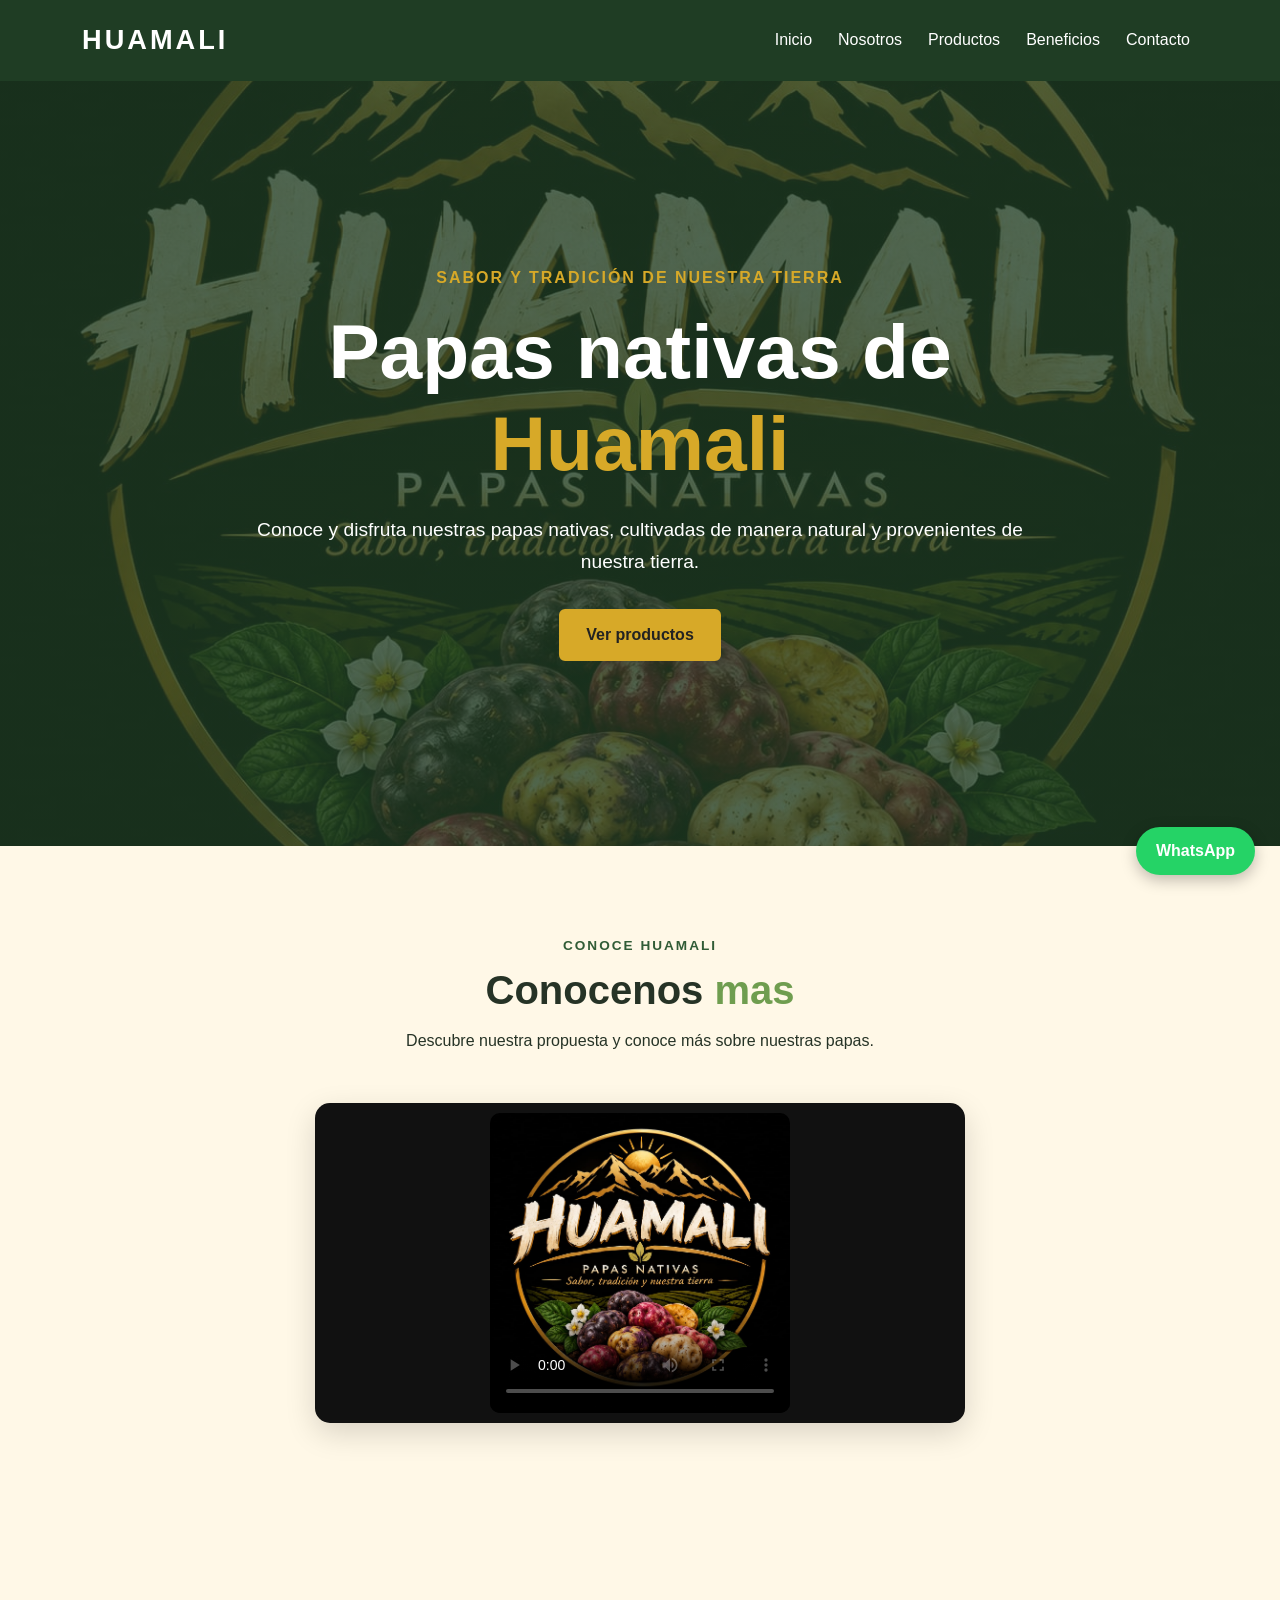
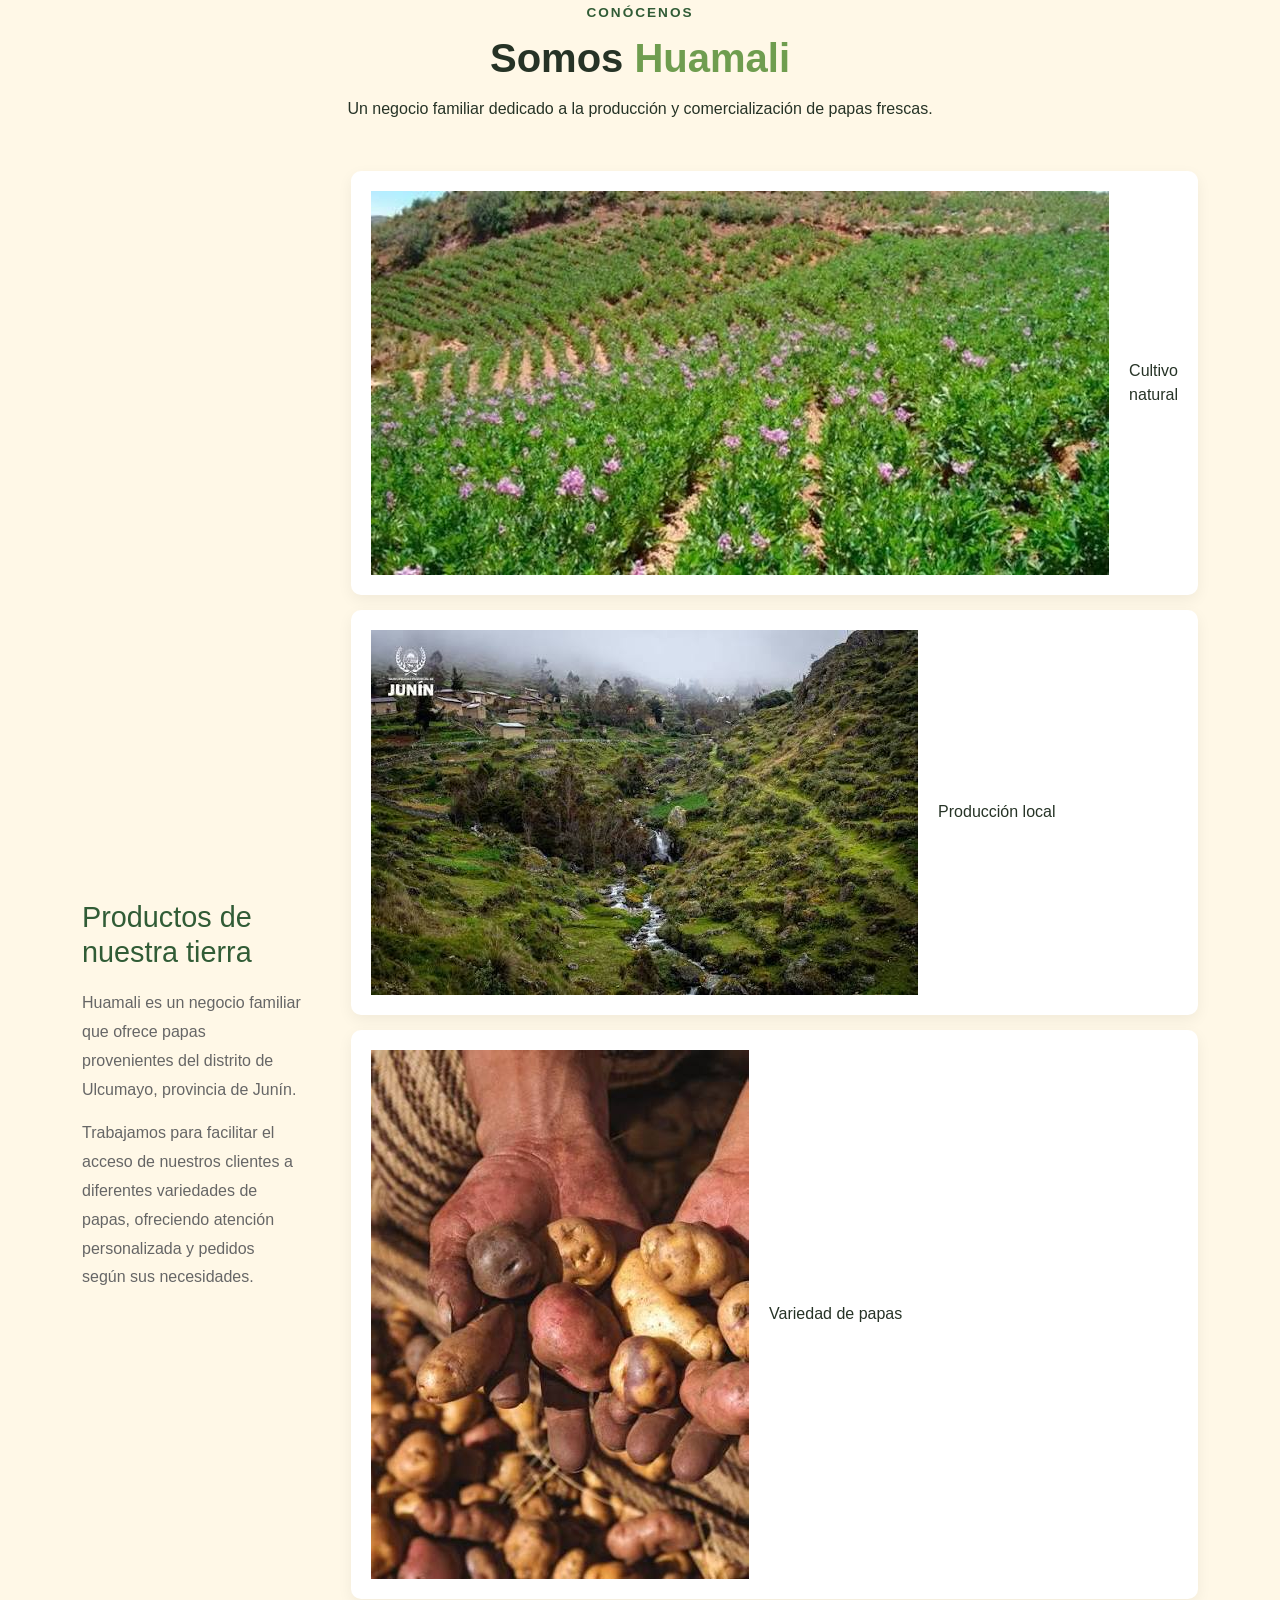
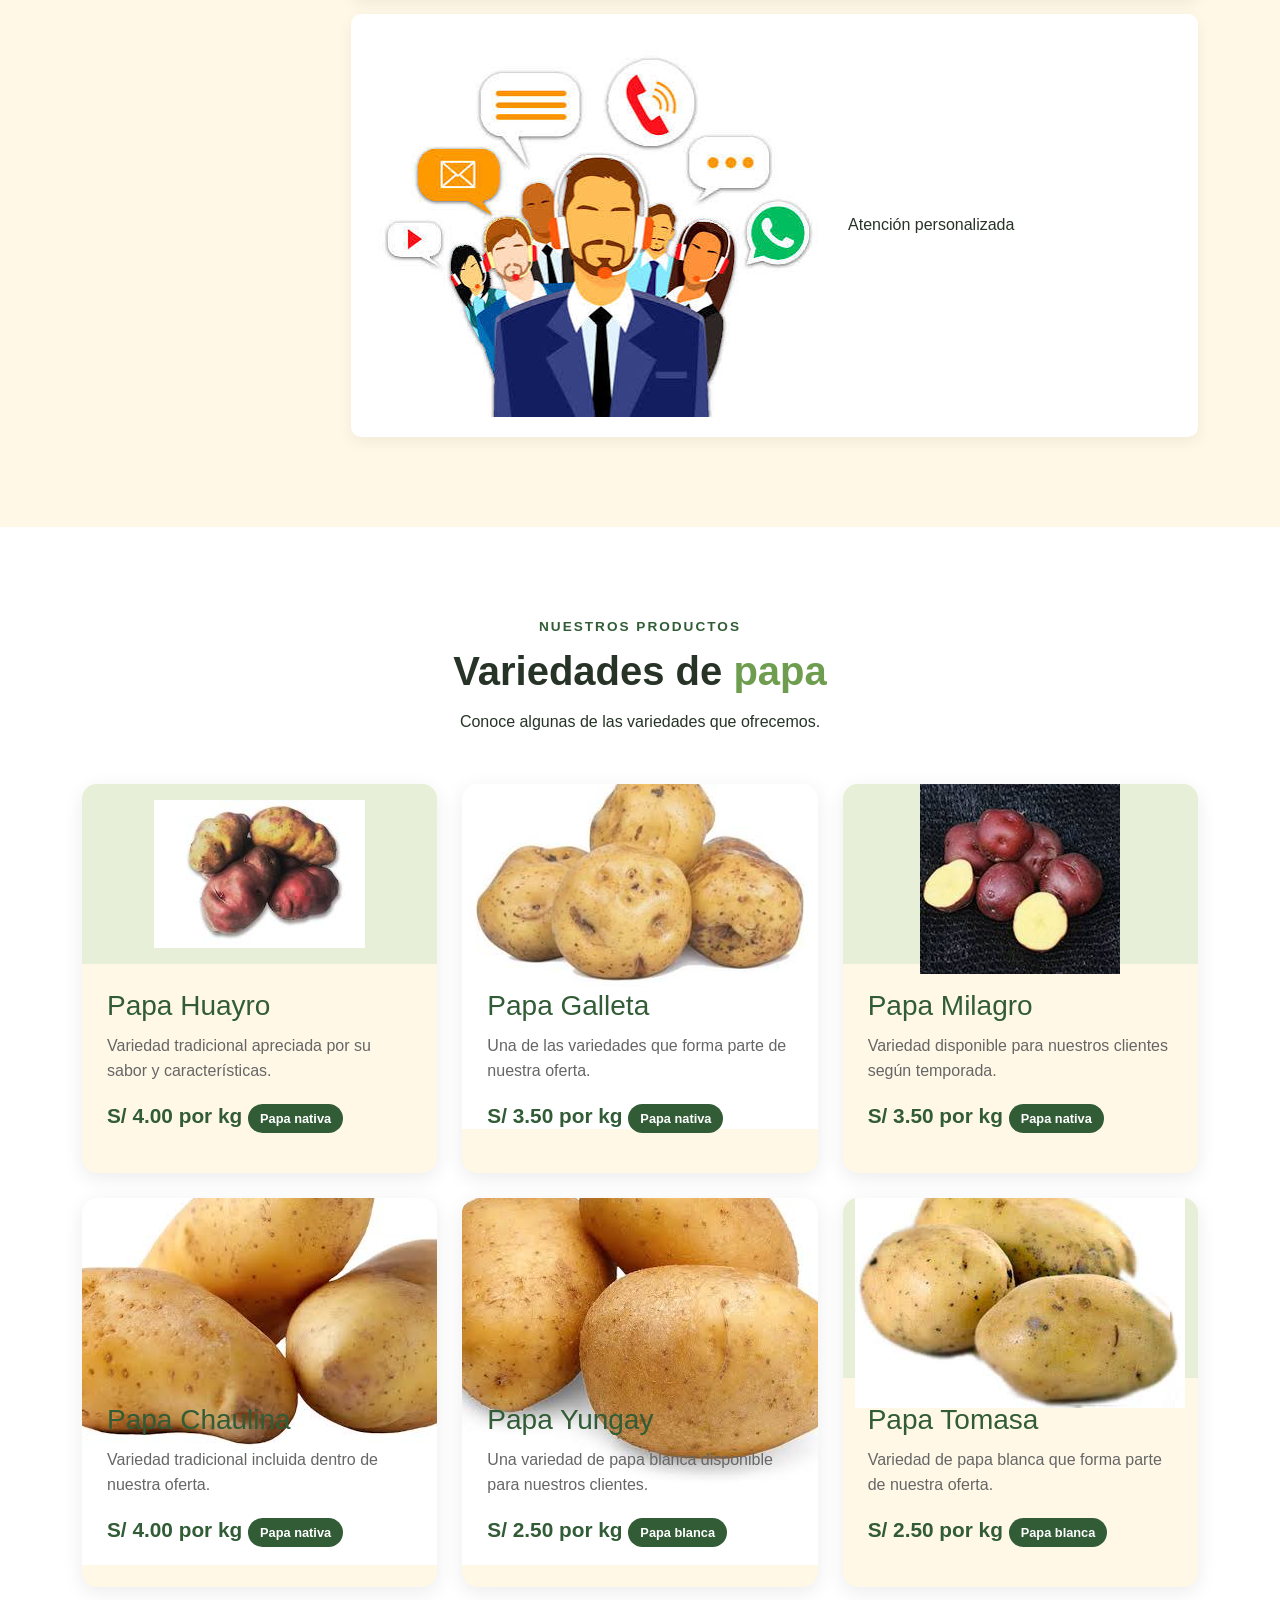
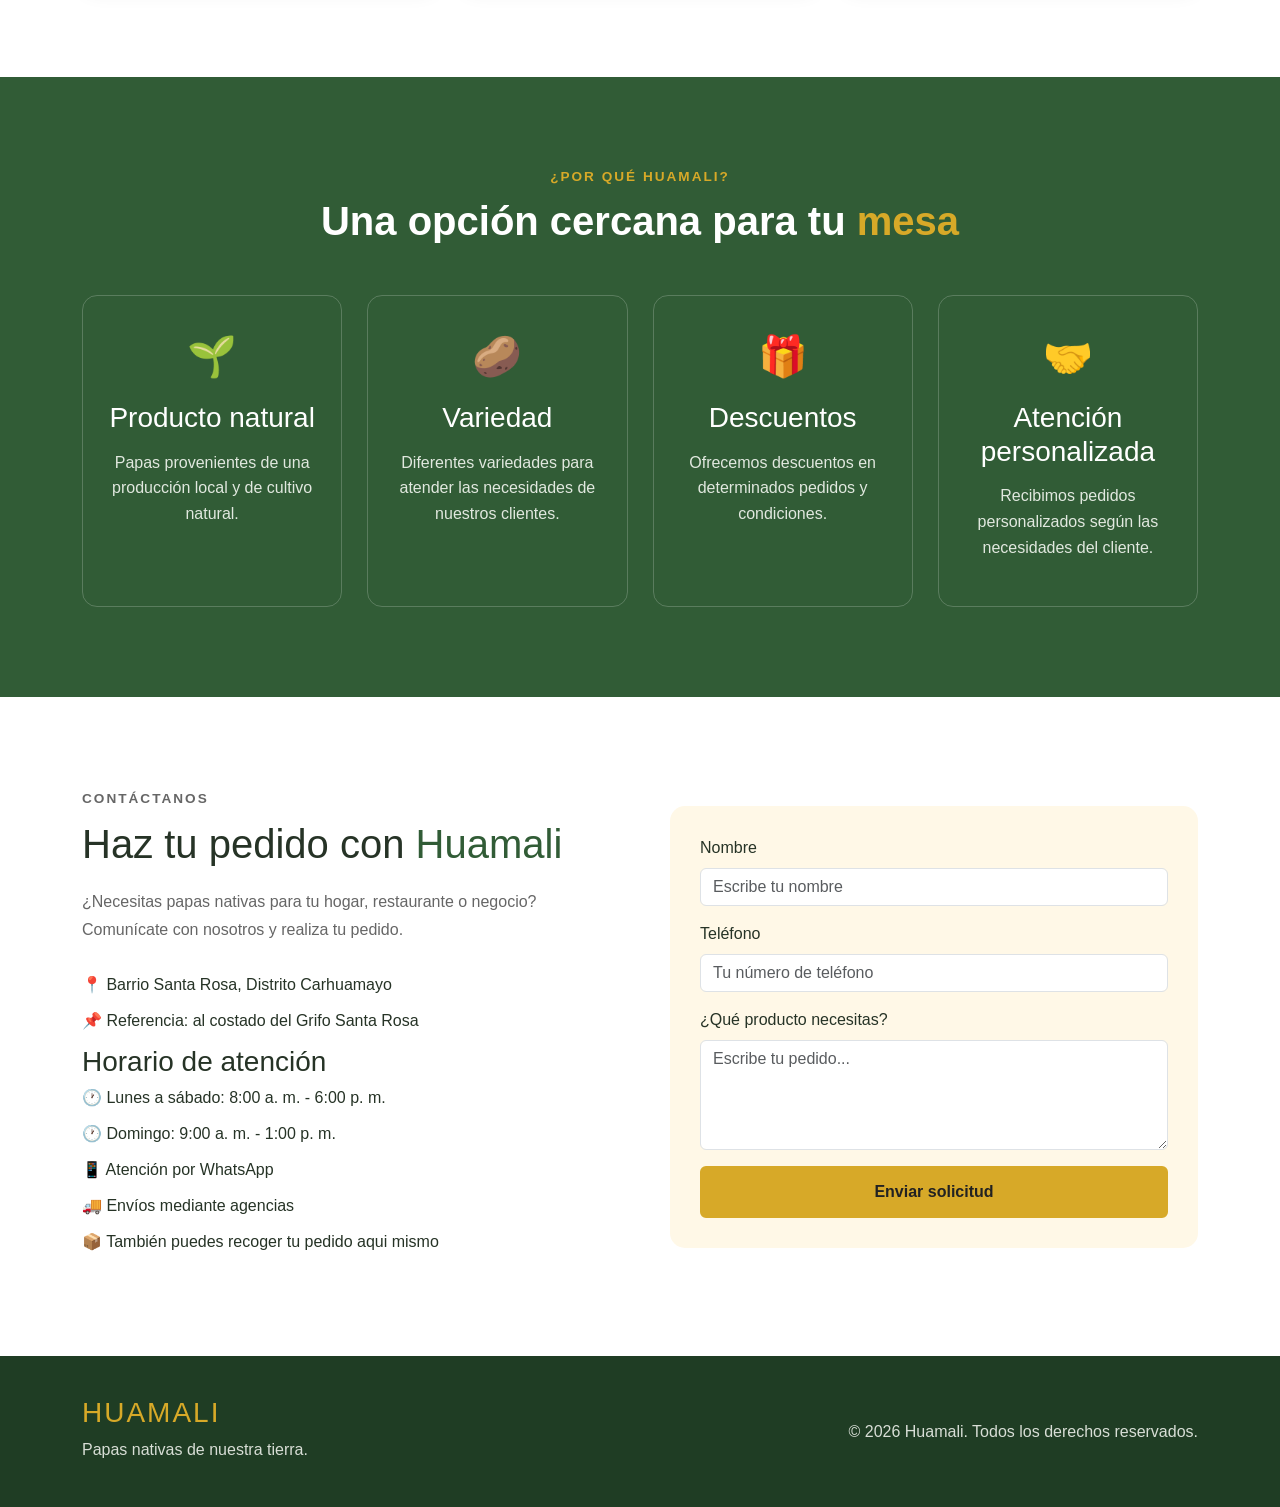
<file: index.html>
<!DOCTYPE html>
<html lang="es">

<head>
    <meta charset="UTF-8">
    <meta name="viewport" content="width=device-width, initial-scale=1.0">

    <title>Huamali | Papas Nativas</title>

   <!-- Bootstrap 5 -->
<link 
    href="https://cdn.jsdelivr.net/npm/bootstrap@5.3.3/dist/css/bootstrap.min.css" 
    rel="stylesheet">

<!-- Bootstrap Icons -->
<link 
    rel="stylesheet" 
    href="https://cdn.jsdelivr.net/npm/bootstrap-icons@1.11.3/font/bootstrap-icons.min.css">

<!-- CSS personalizado -->
<link rel="stylesheet" href="style.css">

</head>


<body>

    <!-- ==========================================
         HEADER Y MENÚ DE NAVEGACIÓN
         Bootstrap + Flexbox
    =========================================== -->
    <header>

        <nav class="navbar navbar-expand-lg navbar-dark navbar-huamali">
            <div class="container">

                <a class="navbar-brand logo-huamali" href="#inicio">
                    HUAMALI
                </a>

                <!-- Botón responsive para celulares -->
                <button 
                    class="navbar-toggler" 
                    type="button" 
                    data-bs-toggle="collapse" 
                    data-bs-target="#menuPrincipal"
                    aria-controls="menuPrincipal" 
                    aria-expanded="false"
                    aria-label="Abrir menú">

                    <span class="navbar-toggler-icon"></span>
                </button>

                <!-- Menú -->
                <div class="collapse navbar-collapse" id="menuPrincipal">

                    <ul class="navbar-nav ms-auto">

                        <li class="nav-item">
                            <a class="nav-link" href="#inicio">Inicio</a>
                        </li>

                        <li class="nav-item">
                            <a class="nav-link" href="#nosotros">Nosotros</a>
                        </li>

                        <li class="nav-item">
                            <a class="nav-link" href="#productos">Productos</a>
                        </li>

                        <li class="nav-item">
                            <a class="nav-link" href="#beneficios">Beneficios</a>
                        </li>

                        <li class="nav-item">
                            <a class="nav-link" href="#contacto">Contacto</a>
                        </li>

                    </ul>

                </div>

            </div>
        </nav>

    </header>
    <!-- ==========================================
         SECCIÓN PRINCIPAL / HERO
         Flexbox
    =========================================== -->
    <main>

        <section id="inicio" class="hero">

            <div class="hero-contenido">

                <p class="hero-subtitulo">
                    SABOR Y TRADICIÓN DE NUESTRA TIERRA
                </p>

                <h1>
                    Papas nativas de <span>Huamali</span>
                </h1>

                <p class="hero-texto">
                    Conoce y disfruta nuestras papas nativas,
                    cultivadas de manera natural y provenientes
                    de nuestra tierra.
                </p>

                <div class="hero-botones">

    <a href="#productos" class="btn btn-huamali">
        Ver productos
    </a>

</div>


            </div>

        </section>
           <!-- ==========================================
             BSL - VIDEO PROMOCIONAL
    =========================================== -->

        <section class="seccion bsl">

            <div class="container">

                <div class="titulo-seccion">

                    <p class="etiqueta">
                        CONOCE HUAMALI
                    </p>

                    <h2>
                        Conocenos<span> mas</span>
                    </h2>

                    <p>
                        Descubre nuestra propuesta y conoce más
                        sobre nuestras papas.
                    </p>

                </div>
             <div class="video-container">
    <video 
        id="videoHuamali"
        controls
        muted
        playsinline
        preload="metadata"
        poster="imagenes/imagen6.jpeg">

        <source src="video/video.mp4" type="video/mp4">

        Tu navegador no puede reproducir este video.
    </video>
</div>
            </div>

        </section>


        <!-- ==========================================
             SECCIÓN NOSOTROS
    =========================================== -->

        <section id="nosotros" class="seccion nosotros">

            <div class="container">

                <div class="titulo-seccion">

                    <p class="etiqueta">
                        CONÓCENOS
                    </p>

                    <h2>
                        Somos <span>Huamali</span>
                    </h2>

                    <p>
                        Un negocio familiar dedicado a la producción
                        y comercialización de papas frescas.
                    </p>

                </div>


                <div class="nosotros-grid">

                    <div class="nosotros-texto">

                        <h3>
                            Productos de nuestra tierra
                        </h3>

                        <p>
                            Huamali es un negocio familiar que ofrece
                            papas provenientes del distrito de Ulcumayo, provincia de Junín.
                        </p>

                        <p>
                            Trabajamos para facilitar el acceso de nuestros
                            clientes a diferentes variedades de papas,
                            ofreciendo atención personalizada y pedidos
                            según sus necesidades.
                        </p>

                    </div>


                    <div class="nosotros-info">
                     
                    <div class="info-item">

    <img 
        src="imagenes/images1.jpg" 
        alt="Cultivo natural">

    <span>Cultivo natural</span>

</div>


<div class="info-item">

    <img 
        src="imagenes/images2.jpg" 
        alt="Producción local">

    <span>Producción local</span>

</div>


<div class="info-item">

    <img 
        src="imagenes/images3.jpg" 
        alt="Variedad de papas">

    <span>Variedad de papas</span>

</div>


<div class="info-item">

    <img 
        src="imagenes/images4.jpg" 
        alt="Atención personalizada">

    <span>Atención personalizada</span>

</div>

                     

                    </div>

                </div>

            </div>

        </section>


        <!-- ==========================================
             PRODUCTOS
             CSS GRID
    =========================================== -->

        <section id="productos" class="seccion productos">

            <div class="container">

                <div class="titulo-seccion">

                    <p class="etiqueta">
                        NUESTROS PRODUCTOS
                    </p>

                    <h2>
                        Variedades de <span>papa</span>
                    </h2>

                    <p>
                        Conoce algunas de las variedades que ofrecemos.
                    </p>

                </div>


                <!-- GRID DE TARJETAS -->

                <div class="productos-grid">


                    <!-- Tarjeta 1 -->

                    <article class="producto-card">
                    <div class="producto-imagen">
                       <img src="imagenes/papa1.jpg" alt="Papa Huayro de Huamali">
                    </div>


                        <div class="producto-contenido">

                            <h3>
                                Papa Huayro
                            </h3>

                            <p>
                                Variedad tradicional apreciada por
                                su sabor y características.
                            </p>
                                <div class="precio">
                                   S/ 4.00 por kg
                                   <span class="producto-etiqueta">
                                Papa nativa
                            </span>

                        </div>
                        </div>
                        </article>

                    </article>


                    <!-- Tarjeta 2 -->

                    <article class="producto-card">

                        <div class="producto-imagen">
                            <img  src="imagenes/papa2.jpg" alt="Papa Galleta de Huamali">
                        </div>


                        <div class="producto-contenido">

                            <h3>
                                Papa Galleta
                            </h3>

                            <p>
                                Una de las variedades que forma
                                parte de nuestra oferta.
                            </p>
                            <div class="precio">
                                S/ 3.50 por kg
                            <span class="producto-etiqueta">
                                Papa nativa
                            </span>

                        </div>
                        </div>
                        </article>

                    </article>


                    <!-- Tarjeta 3 -->

                    <article class="producto-card">

                        <div class="producto-imagen">
                            <img src="imagenes/papa3.jpg"  alt="Papa Milagro de Huamali">
                        </div>


                        <div class="producto-contenido">

                            <h3>
                                Papa Milagro
                            </h3>

                            <p>
                                Variedad disponible para nuestros
                                clientes según temporada.
                            </p>
                            <div class="precio">
                                 S/ 3.50 por kg
                            <span class="producto-etiqueta">
                                Papa nativa
                            </span>

                        </div>
                        </div>
                        </article>

                    </article>


                    <!-- Tarjeta 4 -->

                    <article class="producto-card">

                        <div class="producto-imagen">
                            <img src="imagenes/papa4.jpg" alt="Papa Chaulina de Huamali">
                        </div>


                        <div class="producto-contenido">

                            <h3>
                                Papa Chaulina
                            </h3>

                            <p>
                                Variedad tradicional incluida dentro
                                de nuestra oferta.
                            </p>
                             <div class="precio">
                                 S/ 4.00 por kg

                            <span class="producto-etiqueta">
                                Papa nativa
                            </span>

                        </div>
                        </div>
                        </article>

                    </article>


                    <!-- Tarjeta 5 -->

                    <article class="producto-card">

                        <div class="producto-imagen">
                            <img src="imagenes/papa5.jpg" alt="Papa Yungay de Huamali">
                        </div>


                        <div class="producto-contenido">

                            <h3>
                                Papa Yungay
                            </h3>

                            <p>
                                Una variedad de papa blanca
                                disponible para nuestros clientes.
                            </p>
                        <div class="precio">
                                  S/ 2.50 por kg

                            <span class="producto-etiqueta">
                                Papa blanca
                            </span>

                        </div>
                             </div>
                        </article>

                    </article>


                    <!-- Tarjeta 6 -->

                    <article class="producto-card">

                        <div class="producto-imagen">
                            <img src="imagenes/papa6.jpg" alt="Papa Tomasa de Huamali">
                        </div>


                        <div class="producto-contenido">

                            <h3>
                                Papa Tomasa
                            </h3>

                            <p>
                                Variedad de papa blanca que forma
                                parte de nuestra oferta.
                            </p>
                            
                         <div class="precio">
                        S/ 2.50 por kg

                            <span class="producto-etiqueta">
                                Papa blanca
                            </span>

                        </div>
                        </div>
                        </article>

                    </article>


                </div>

            </div>

        </section>


        <!-- ==========================================
             BENEFICIOS
             Flexbox
    =========================================== -->

        <section id="beneficios" class="seccion beneficios">

            <div class="container">

                <div class="titulo-seccion titulo-claro">

                    <p class="etiqueta">
                        ¿POR QUÉ HUAMALI?
                    </p>

                    <h2>
                        Una opción cercana para tu <span>mesa</span>
                    </h2>

                </div>


                <div class="beneficios-flex">

                    <div class="beneficio">

                        <div class="beneficio-icono">
                            🌱
                        </div>

                        <h3>
                            Producto natural
                        </h3>

                        <p>
                            Papas provenientes de una producción
                            local y de cultivo natural.
                        </p>

                    </div>


                    <div class="beneficio">

                        <div class="beneficio-icono">
                            🥔
                        </div>

                        <h3>
                            Variedad
                        </h3>

                        <p>
                            Diferentes variedades para atender
                            las necesidades de nuestros clientes.
                        </p>

                    </div>


                    <div class="beneficio">

                        <div class="beneficio-icono">
                            🎁
                        </div>

                        <h3>
                            Descuentos
                        </h3>

                        <p>
                            Ofrecemos descuentos en determinados
                            pedidos y condiciones.
                        </p>

                    </div>


                    <div class="beneficio">

                        <div class="beneficio-icono">
                            🤝
                        </div>

                        <h3>
                            Atención personalizada
                        </h3>

                        <p>
                            Recibimos pedidos personalizados según
                            las necesidades del cliente.
                        </p>

                    </div>

                </div>

            </div>

        </section>
        <!-- ==========================================
             CONTACTO
             Bootstrap Form
    =========================================== -->

        <section id="contacto" class="seccion contacto">

            <div class="container">

                <div class="contacto-grid">

                    <div class="contacto-info">

                        <p class="etiqueta">
                            CONTÁCTANOS
                        </p>

                        <h2>
                            Haz tu pedido con <span>Huamali</span>
                        </h2>

                        <p>
                            ¿Necesitas papas nativas para tu hogar,
                            restaurante o negocio? Comunícate con
                            nosotros y realiza tu pedido.
                        </p>

                        <div class="datos-contacto">

                           <p>
                 📍 Barrio Santa Rosa, Distrito Carhuamayo
                        </p>

                            <p>
                📌 Referencia: al costado del Grifo Santa Rosa
                          </p>
                        <div class="horario-atencion">

              <h3>Horario de atención</h3>

                     <p>
        🕐 Lunes a sábado: 8:00 a. m. - 6:00 p. m.
              </p>

             <p>
        🕐 Domingo: 9:00 a. m. - 1:00 p. m.
                </p>

               </div>

                          <p>
                                📱 Atención por WhatsApp
                            </p>

                            <p>
                                🚚 Envíos mediante agencias
                            </p>

                            <p>
                                📦 También puedes recoger tu pedido aqui mismo
                            </p>

                        </div>

                    </div>


                    <div class="contacto-formulario">

                        <form>

                            <div class="mb-3">

                                <label for="nombre" class="form-label">
                                    Nombre
                                </label>

                                <input 
                                    type="text" 
                                    class="form-control" 
                                    id="nombre"
                                    placeholder="Escribe tu nombre"
                                    required>

                            </div>


                            <div class="mb-3">

                                <label for="telefono" class="form-label">
                                    Teléfono
                                </label>

                                <input 
                                    type="tel" 
                                    class="form-control" 
                                    id="telefono"
                                    placeholder="Tu número de teléfono"
                                    required>

                            </div>


                            <div class="mb-3">

                                <label for="mensaje" class="form-label">
                                    ¿Qué producto necesitas?
                                </label>

                                <textarea 
                                    class="form-control" 
                                    id="mensaje"
                                    rows="4"
                                    placeholder="Escribe tu pedido..."
                                    required></textarea>

                            </div>


                            <button 
                                type="submit" 
                                class="btn btn-huamali w-100">

                                Enviar solicitud

                            </button>

                        </form>

                    </div>

                </div>

            </div>

        </section>

    </main>


    <!-- ==========================================
         FOOTER
    =========================================== -->

    <footer class="footer">

        <div class="container">

            <div class="footer-contenido">

                <div>
                    <h3>HUAMALI</h3>

                    <p>
                        Papas nativas de nuestra tierra.
                    </p>
                </div>


                <div>
                    <p>
                        © 2026 Huamali. Todos los derechos reservados.
                    </p>
                </div>

            </div>

        </div>

    </footer>


    <!-- Bootstrap JavaScript -->
    <script 
        src="https://cdn.jsdelivr.net/npm/bootstrap@5.3.3/dist/js/bootstrap.bundle.min.js">
    </script>
    <!-- BOTÓN FLOTANTE DE WHATSAPP -->
    <script 
    src="https://cdn.jsdelivr.net/npm/bootstrap@5.3.3/dist/js/bootstrap.bundle.min.js">
</script>


<!-- JAVASCRIPT PARA REPRODUCIR EL VIDEO AL HACER SCROLL -->

<script>

    const video = document.getElementById("videoHuamali");

    const observador = new IntersectionObserver((entradas) => {

        entradas.forEach((entrada) => {

           if (entrada.isIntersecting) {
      video.muted = false;
       video.play();
    } else {
    video.pause();
    }


        });

    }, {
        threshold: 0.5
    });

    observador.observe(video);

</script>


<!-- BOTÓN FLOTANTE DE WHATSAPP -->

<a 
    href="https://wa.me/929794235"
    class="whatsapp-flotante"
    target="_blank"
    rel="noopener noreferrer"
    aria-label="Contactar a Huamali por WhatsApp">
    WhatsApp
</a>

</body>
</html>
</file>
<file: style.css>
/* ==========================================
   CONFIGURACIÓN GENERAL
========================================== */

* {
    margin: 0;
    padding: 0;
    box-sizing: border-box;
}

html {
    scroll-behavior: smooth;
}

body {
    font-family: Arial, Helvetica, sans-serif;
    color: #263326;
    background-color: #fffdf7;
}


/* ==========================================
   COLORES PRINCIPALES
========================================== */

:root {
    --verde: #315c36;
    --verde-oscuro: #1f3d24;
    --verde-claro: #6f9d4f;
    --dorado: #d7a928;
    --crema: #fff8e7;
    --blanco: #ffffff;
    --gris: #666666;
}


/* ==========================================
   NAVBAR
   Bootstrap + Flexbox
========================================== */

.navbar-huamali {
    background-color: var(--verde-oscuro);
    padding: 15px 0;
}

.logo-huamali {
    font-size: 1.7rem;
    font-weight: bold;
    letter-spacing: 3px;
    color: var(--blanco) !important;
}

.navbar-nav {
    gap: 10px;
}

.nav-link {
    color: var(--blanco) !important;
    font-weight: 500;
    transition: 0.3s;
}

.nav-link:hover {
    color: var(--dorado) !important;
}


/* ==========================================
   HERO
   FLEXBOX
========================================== */

.hero {
    min-height: 85vh;
    background:
        linear-gradient(
            rgba(31, 61, 36, 0.78),
            rgba(31, 61, 36, 0.78)
        ),
        url("imagenes/fondo1.jpeg");

    background-size: cover;
    background-position: center;

    display: flex;
    align-items: center;
    justify-content: center;

    text-align: center;
    color: var(--blanco);
    padding: 80px 20px;
}

.hero-contenido {
    max-width: 800px;
}

.hero-subtitulo {
    color: var(--dorado);
    font-weight: bold;
    letter-spacing: 2px;
    margin-bottom: 15px;
}

.hero h1 {
    font-size: clamp(2.5rem, 6vw, 5rem);
    font-weight: bold;
    margin-bottom: 25px;
}

.hero h1 span {
    color: var(--dorado);
}

.hero-texto {
    font-size: 1.2rem;
    line-height: 1.7;
    margin-bottom: 30px;
}

.hero-botones {
    display: flex;
    justify-content: center;
    gap: 15px;
    flex-wrap: wrap;
}


/* ==========================================
   BOTÓN PERSONALIZADO
========================================== */

.btn-huamali {
    background-color: var(--dorado);
    border: 2px solid var(--dorado);
    color: #222;
    font-weight: bold;
    padding: 12px 25px;
    transition: 0.3s;
}

.btn-huamali:hover {
    background-color: #bd911c;
    border-color: #bd911c;
    color: #fff;
    transform: translateY(-2px);
}


/* ==========================================
   SECCIONES GENERALES
========================================== */

.seccion {
    padding: 90px 20px;
}

.titulo-seccion {
    text-align: center;
    max-width: 750px;
    margin: 0 auto 50px;
}

.etiqueta {
    color: var(--verde);
    font-size: 0.85rem;
    font-weight: bold;
    letter-spacing: 2px;
    margin-bottom: 10px;
}

.titulo-seccion h2 {
    font-size: 2.5rem;
    font-weight: bold;
    margin-bottom: 15px;
}

.titulo-seccion h2 span {
    color: var(--verde-claro);
}


/* ==========================================
   NOSOTROS
   CSS GRID
========================================== */

.nosotros {
    background-color: var(--crema);
}

.nosotros-grid {
    display: grid;
    grid-template-columns: 1fr 1fr;
    gap: 50px;
    align-items: center;
}

.nosotros-texto h3 {
    color: var(--verde);
    font-size: 1.8rem;
    margin-bottom: 20px;
}

.nosotros-texto p {
    color: var(--gris);
    line-height: 1.8;
    margin-bottom: 15px;
}

.nosotros-info {
    display: flex;
    flex-direction: column;
    gap: 15px;
}

.info-item {
    display: flex;
    align-items: center;
    gap: 20px;

    background-color: var(--blanco);
    padding: 20px;
    border-radius: 10px;

    box-shadow: 0 5px 15px rgba(0, 0, 0, 0.06);
}

.info-item strong {
    font-size: 2rem;
}


/* ==========================================
   PRODUCTOS
   CSS GRID
========================================== */

.productos {
    background-color: var(--blanco);
}

.productos-grid {
    display: grid;

    grid-template-columns: repeat(3, 1fr);

    gap: 25px;
}

.producto-card {
    background-color: var(--crema);
    border-radius: 15px;
    overflow: hidden;

    box-shadow: 0 5px 20px rgba(0, 0, 0, 0.08);

    transition: 0.3s;
}

.producto-card:hover {
    transform: translateY(-8px);

    box-shadow:
        0 12px 30px rgba(0, 0, 0, 0.15);
}

.producto-imagen {
    height: 180px;

    display: flex;
    justify-content: center;
    align-items: center;

    background-color: #e7efd9;

    font-size: 5rem;
}

.producto-contenido {
    padding: 25px;
}

.producto-contenido h3 {
    color: var(--verde);
    margin-bottom: 10px;
}

.producto-contenido p {
    color: var(--gris);
    line-height: 1.6;
}

.producto-etiqueta {
    display: inline-block;

    background-color: var(--verde);
    color: var(--blanco);

    padding: 5px 12px;

    border-radius: 20px;

    font-size: 0.8rem;
}


/* ==========================================
   BENEFICIOS
   FLEXBOX
========================================== */

.beneficios {
    background-color: var(--verde);
    color: var(--blanco);
}

.titulo-claro {
    color: var(--blanco);
}

.titulo-claro .etiqueta {
    color: var(--dorado);
}

.titulo-claro h2 span {
    color: var(--dorado);
}

.beneficios-flex {
    display: flex;
    justify-content: center;
    gap: 25px;
    flex-wrap: wrap;
}

.beneficio {
    flex: 1 1 220px;
    max-width: 280px;

    text-align: center;

    padding: 30px 20px;

    border: 1px solid rgba(255, 255, 255, 0.2);
    border-radius: 15px;

    transition: 0.3s;
}

.beneficio:hover {
    background-color: var(--verde-oscuro);
    transform: translateY(-5px);
}

.beneficio-icono {
    font-size: 2.5rem;
    margin-bottom: 15px;
}

.beneficio h3 {
    margin-bottom: 15px;
}

.beneficio p {
    color: #e1e8df;
    line-height: 1.6;
}


/* ==========================================
   VIDEO BSL
========================================== */

.bsl {
    background-color: var(--crema);
}

.video-container {
    max-width: 900px;
    margin: auto;

    background-color: #111;

    padding: 10px;

    border-radius: 15px;

    box-shadow: 0 10px 30px rgba(0, 0, 0, 0.15);
}

.video-container video {
    width: 100%;
    display: block;
    border-radius: 10px;
}


/* ==========================================
   CONTACTO
   CSS GRID + BOOTSTRAP
========================================== */

.contacto {
    background-color: var(--blanco);
}

.contacto-grid {
    display: grid;
    grid-template-columns: 1fr 1fr;
    gap: 60px;
    align-items: center;
}

.contacto-info h2 {
    font-size: 2.5rem;
    margin-bottom: 20px;
}

.contacto-info h2 span {
    color: var(--verde);
}

.contacto-info > p {
    color: var(--gris);
    line-height: 1.7;
}

.datos-contacto {
    margin-top: 30px;
}

.datos-contacto p {
    margin-bottom: 12px;
    font-weight: 500;
}

.contacto-formulario {
    background-color: var(--crema);
    padding: 30px;
    border-radius: 15px;
}


/* ==========================================
   FOOTER
========================================== */

.footer {
    background-color: var(--verde-oscuro);
    color: var(--blanco);
    padding: 40px 20px;
}

.footer-contenido {
    display: flex;
    justify-content: space-between;
    align-items: center;
    gap: 20px;
    flex-wrap: wrap;
}

.footer h3 {
    color: var(--dorado);
    letter-spacing: 2px;
}

.footer p {
    margin: 5px 0;
    color: #d8ded6;
}


/* ==========================================
   RESPONSIVE
   TABLETS
========================================== */

@media (max-width: 992px) {

    .productos-grid {
        grid-template-columns: repeat(2, 1fr);
    }

    .nosotros-grid {
        grid-template-columns: 1fr;
    }

    .contacto-grid {
        grid-template-columns: 1fr;
    }

}


/* ==========================================
   RESPONSIVE
   CELULARES
========================================== */

@media (max-width: 576px) {

    .hero {
        min-height: 75vh;
    }

    .hero h1 {
        font-size: 2.5rem;
    }

    .hero-texto {
        font-size: 1rem;
    }

    .seccion {
        padding: 65px 15px;
    }

    .titulo-seccion h2 {
        font-size: 2rem;
    }

    .productos-grid {
        grid-template-columns: 1fr;
    }

    .hero-botones {
        flex-direction: column;
    }

    .hero-botones .btn {
        width: 100%;
    }

    .footer-contenido {
        flex-direction: column;
        text-align: center;
    }

}
.whatsapp-flotante {
    position: fixed;
    right: 25px;
    bottom: 25px;

    background-color: #25D366;
    color: white;

    padding: 12px 20px;
    border-radius: 50px;

    text-decoration: none;
    font-weight: bold;

    display: flex;
    align-items: center;
    gap: 8px;

    box-shadow: 0 5px 15px rgba(0, 0, 0, 0.25);

    z-index: 1000;

    transition: 0.3s;
}

.whatsapp-flotante i {
    font-size: 1.5rem;
}

.whatsapp-flotante:hover {
    background-color: #1ebe5d;
    color: white;
    transform: scale(1.08);
}
.precio {
    color: var(--verde);
    font-size: 1.3rem;
    font-weight: bold;
    margin: 15px 0;
}
.video-container {
    max-width: 650px;
    margin: 0 auto;
}

.video-container video {
    width: 300px;
    max-width: 100%;
    height: auto;
    display: block;
    margin: 0 auto;
}
</file>
